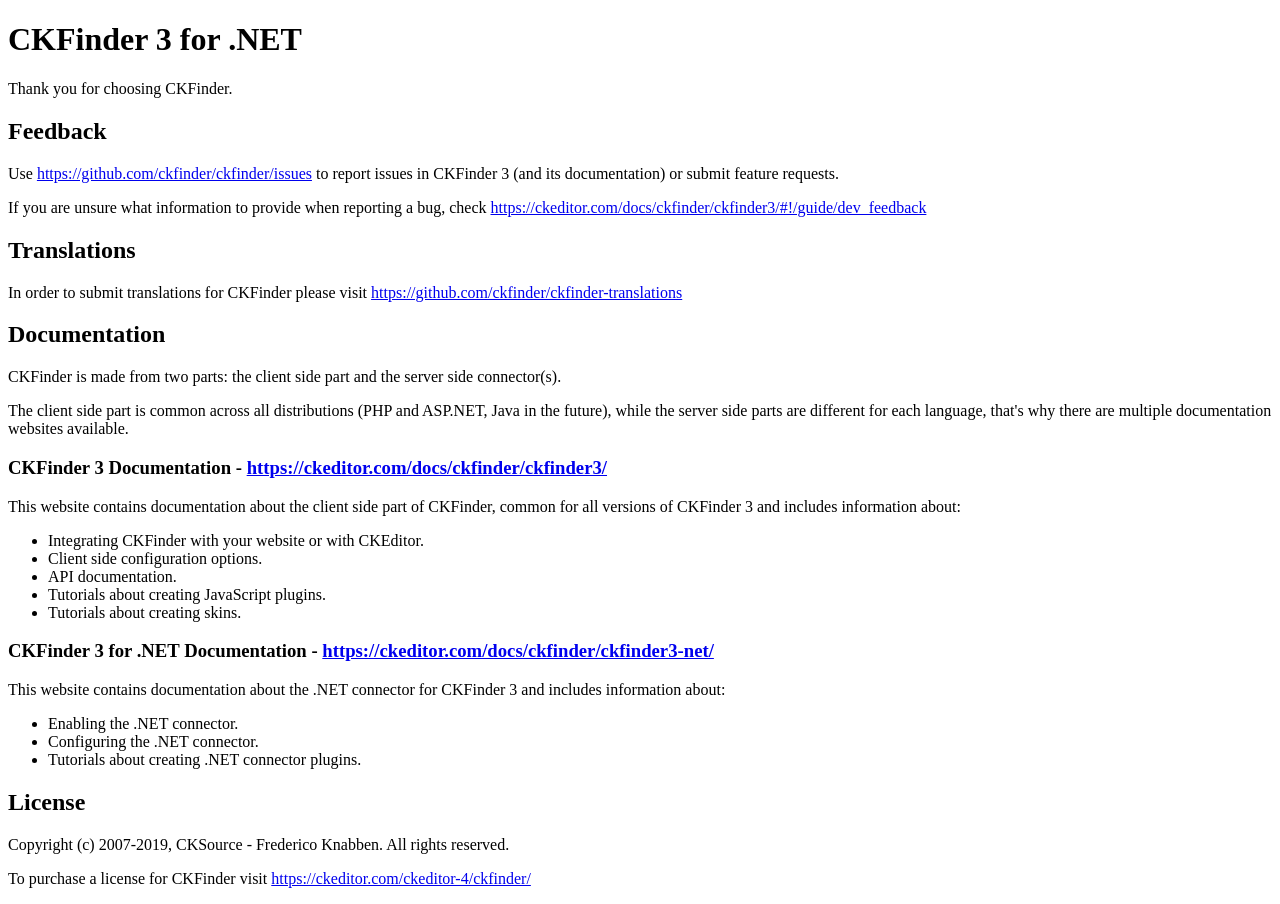
<file: RateListing.Ui/CKFinderScripts/README.html>
<!DOCTYPE html>
<html lang="en">
<head>
	<meta charset="UTF-8">
	<title>CKFinder Readme</title>
</head>
<body>
<h1 id="ckfinder-3-for-net">CKFinder 3 for .NET</h1>
<p>Thank you for choosing CKFinder.</p>
<h2 id="feedback">Feedback</h2>
<p>Use <a href="https://github.com/ckfinder/ckfinder/issues">https://github.com/ckfinder/ckfinder/issues</a> to report issues in CKFinder 3 (and its documentation) or submit
feature requests.</p>
<p>If you are unsure what information to provide when reporting a bug, check <a href="https://ckeditor.com/docs/ckfinder/ckfinder3/#!/guide/dev_feedback">https://ckeditor.com/docs/ckfinder/ckfinder3/#!/guide/dev_feedback</a></p>
<h2 id="translations">Translations</h2>
<p>In order to submit translations for CKFinder please visit <a href="https://github.com/ckfinder/ckfinder-translations">https://github.com/ckfinder/ckfinder-translations</a></p>
<h2 id="documentation">Documentation</h2>
<p>CKFinder is made from two parts: the client side part and the server side connector(s).</p>
<p>The client side part is common across all distributions (PHP and ASP.NET, Java in the future), while
the server side parts are different for each language, that&#39;s why there are multiple documentation websites available.</p>
<h3 id="ckfinder-3-documentation-https-ckeditor-com-docs-ckfinder-ckfinder3-">CKFinder 3 Documentation - <a href="https://ckeditor.com/docs/ckfinder/ckfinder3/">https://ckeditor.com/docs/ckfinder/ckfinder3/</a></h3>
<p>This website contains documentation about the client side part of CKFinder, common for all versions of CKFinder 3
and includes information about:</p>
<ul>
<li>Integrating CKFinder with your website or with CKEditor.</li>
<li>Client side configuration options.</li>
<li>API documentation.</li>
<li>Tutorials about creating JavaScript plugins.</li>
<li>Tutorials about creating skins.</li>
</ul>
<h3 id="ckfinder-3-for-net-documentation-https-ckeditor-com-docs-ckfinder-ckfinder3-net-">CKFinder 3 for .NET Documentation - <a href="https://ckeditor.com/docs/ckfinder/ckfinder3-net/">https://ckeditor.com/docs/ckfinder/ckfinder3-net/</a></h3>
<p>This website contains documentation about the .NET connector for CKFinder 3 and includes information about:</p>
<ul>
<li>Enabling the .NET connector.</li>
<li>Configuring the .NET connector.</li>
<li>Tutorials about creating .NET connector plugins.</li>
</ul>
<h2 id="license">License</h2>
<p>Copyright (c) 2007-2019, CKSource - Frederico Knabben. All rights reserved.</p>
<p>To purchase a license for CKFinder visit <a href="https://ckeditor.com/ckeditor-4/ckfinder/">https://ckeditor.com/ckeditor-4/ckfinder/</a></p>

</body>
</html>
</file>
